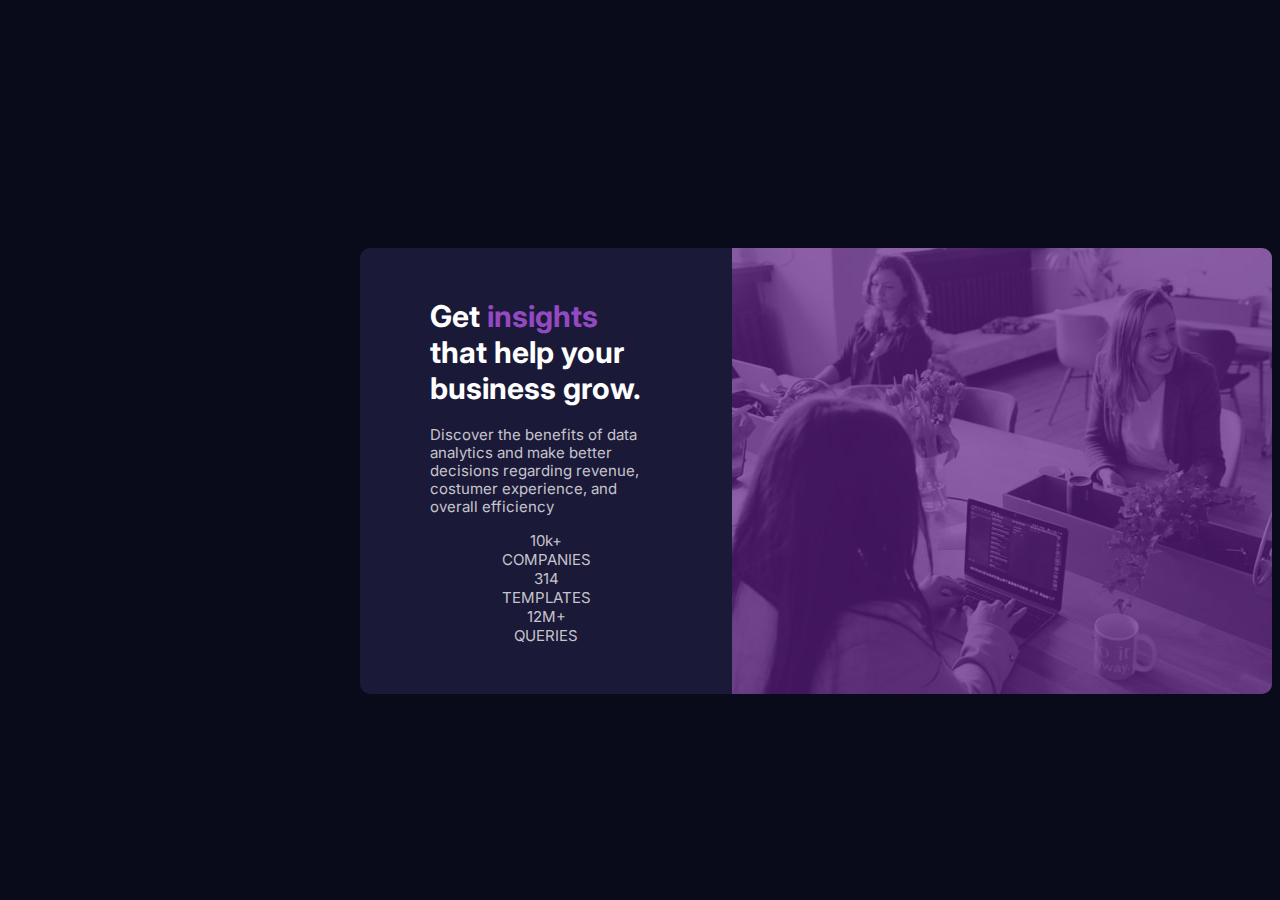
<file: Preview Card/index.html>
<!DOCTYPE html>
<html>
    <head>
        <meta charset="UTF-8">
        <title>Preview Card</title>
        <link rel="stylesheet" href="style.css">
        <link rel="icon" href="favicon-32x32.png">
        <link href="https://fonts.googleapis.com/css2?family=Lexend+Deca&display=swap" rel="stylesheet">
        <link href="https://fonts.googleapis.com/css2?family=Inter:wght@400;700&display=swap" rel="stylesheet">
        <link rel="stylesheet" href="https://stackpath.bootstrapcdn.com/bootstrap/4.1.3/css/bootstrap.min.css" integrity="sha384-MCw98/SFnGE8fJT3GXwEOngsV7Zt27NXFoaoApmYm81iuXoPkFOJwJ8ERdknLPMO" crossorigin="anonymous">
        
    </head>

    <body>
        <div class="container">
            <div class="main-content">
                <h1 class="main-heading">Get <span class="purple-header">insights</span> that help your business grow.</h1>
                <p>Discover the benefits of data analytics and make better decisions regarding revenue, costumer experience, and overall efficiency</p>
            </div>
                <div class="flex-container-main">
                    <div class="flex-container">
                        <div style="order: 1;">10k+</div>
                        <div>COMPANIES</div>
                    </div>
                    <div class="flex-container2">
                        <div style="order: 2;">314</div>
                        <div>TEMPLATES</div>
                    <div class="flex-container3">
                        <div style="order: 3;">12M+</div>
                        <div>QUERIES</div>
                        </div>
                    </div>
                </div>
        </div>
        <div class="working-img-class">
            <img class="working-img" src="image-header-desktop.jpg" alt="working-img">
        </div>
    </body>
</html>
</file>
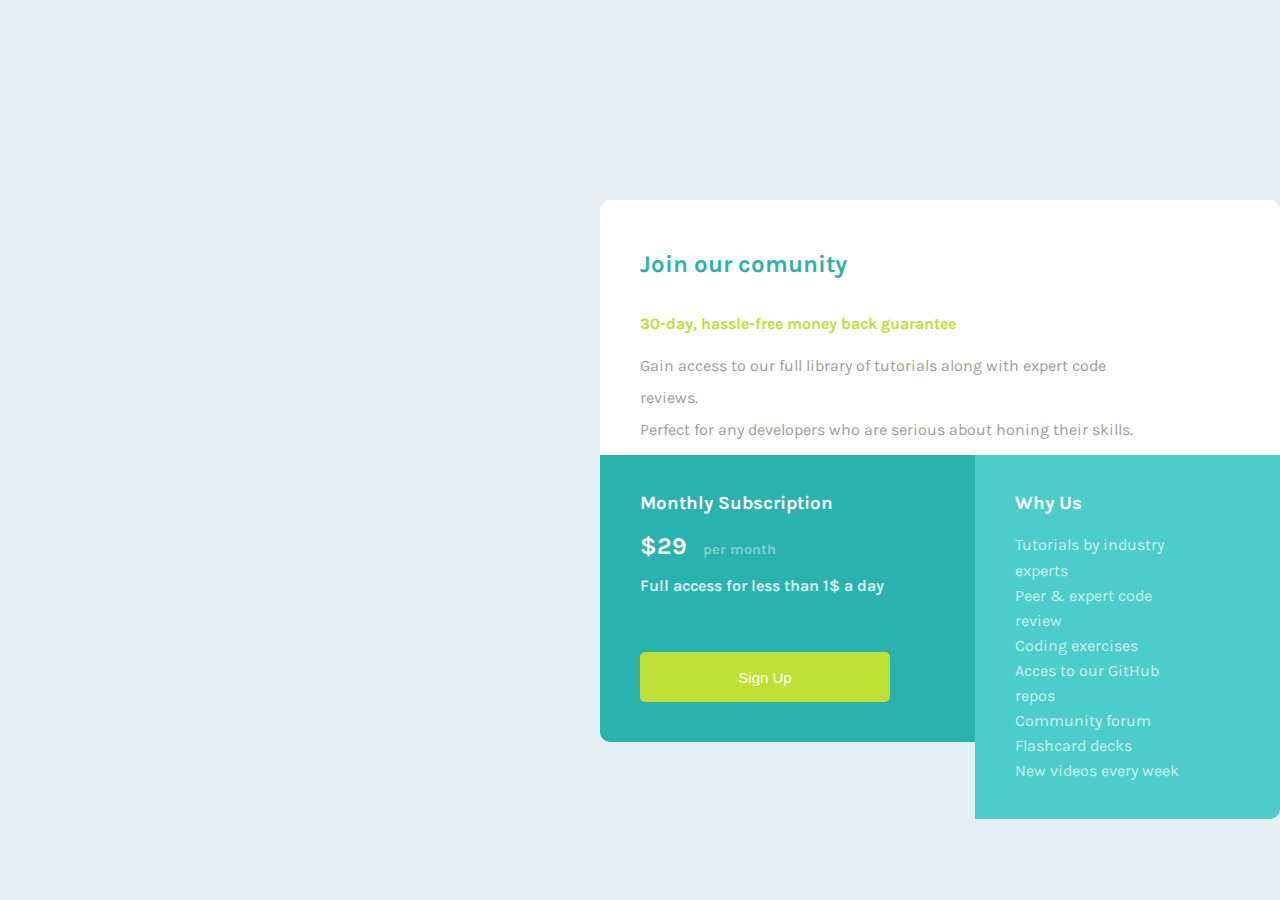
<file: Single price grid component/index.html>
<!DOCTYPE html>
<html lang="en">
<head>
    <meta charset="UTF-8">
    <meta http-equiv="X-UA-Compatible" content="IE=edge">
    <meta name="viewport" content="width=device-width, initial-scale=1.0">
    <link rel="stylesheet" href="style.css">
    <link href="https://fonts.googleapis.com/css2?family=Karla:wght@400;700&display=swap" rel="stylesheet">
    <title>Single Price Grid</title>
</head>
<body>
    <div id="container">
        <div class="title">
            <div class="first-container">
                <h2>Join our comunity</h2>
                <h4>30-day, hassle-free money back guarantee</h4>
                <div class="p-first-container">
                <p>Gain access to our full library of tutorials along with expert code reviews.</p>
                <p>Perfect for any developers who are serious about honing their skills.</p>
                </div>
            </div>
        </div>
        <div class="main-container-left">
            <div class="container-left">
                <h3>Monthly Subscription</h3>
                <h2>$29 <span class="p-container-left">per month</span></h2>                
                <h4>Full access for less than 1$ a day</h4>
                <input class="sign-up" type="button" name="sign-up" value="Sign Up">
            </div>
        </div>
        <div class="main-container-right">
            <div class="container-right">
                <h3>Why Us</h3>
                <div class="container-left-p">
                    <p>Tutorials by industry experts</p>
                    <p>Peer & expert code review</p>
                    <p>Coding exercises</p>
                    <p>Acces to our GitHub repos</p>
                    <p>Community forum</p>
                    <p>Flashcard decks</p>
                    <p>New videos every week</p>
                </div>
            </div>
        </div>
    </div>
</body>
</html>
</file>
<file: Preview Card/style.css>
body{
    padding-top: 15rem;
    padding-left: 22rem;
    display: flex;
    font-size: 15px;
    background-color:hsl(233, 47%, 7%);
    color:hsla(0, 0%, 100%, 0.75) ;
    text-align: center;
    font-family: "Inter" , "Lexend Deca" ;
    font-weight:400, 700;
    font-weight: 400;
}

.main-heading{
    color:hsl(0, 0%, 100%) ;
    font-size: 30px;
}

.stats-content{
    font-size: 10px;
}

.stats-numbers{
    font-size: 25px;
}

.container{
    background-color: hsl(244, 38%, 16%);
    height: 27.9rem;
    width: 33.75rem;
    border-radius: 10px 0 0 10px;
}

.working-img-class{
    background-color: hsl(277, 65%, 32%);
    height: 27.9rem;
    width: 33.75rem;
    border-radius: 0 10px 10px 0;

}

.working-img{
    opacity: 30%;
    border-radius: 0 10px 10px 0;
}

.purple-header{
    color: hsl(277, 49%, 52%);
}

.main-content{
    width: 60%;
    margin: auto;
    margin-top: 50px;
    margin-left: 70px;
    text-align: left;
    line-height: 1.2;
}
</file>
<file: Single price grid component/style.css>
*{
    margin: 0;
    padding: 0;
}

body{
    background-color: hsl(204, 43%, 93%);
    font-family:'Karla', sans-serif;
    font-size: 16px;
    font-weight: 400, 700;
}

#container{
    box-shadow: 0 4px 8px 0 rgba(0, 0, 0, 0.2), 0 6px 20px 0 rgba(0, 0, 0, 0.19);
}

.title{
    border-radius: 10px 10px 0 0px;
    background-color: #FFFFFF;
    display: flex;
    position: absolute;
    text-align: left;
    padding: 0px;
    margin-top: 200px;
    margin-left: 600px;
    line-height: 2;
}

.first-container{
    margin-right: 50px;
}

.first-container>h2{
    position: relative;
    padding: 40px 0 20px 40px;
    color: hsl(179, 62%, 43%);
}

.p-first-container{
    position: relative;
    padding: 0 90px 40px 40px;
    color:#9D9D9D ;
}

.first-container>h4{
    position: relative;
    padding-left: 40px;
    padding-bottom: 10px;
    color: hsl(71, 73%, 54%);
}

.main-container-left{
    background-color:hsl(179, 62%, 43%);
    display: flex;
    position: absolute;
    margin-top: 455px;
    margin-left: 600px;
    padding-bottom: 0px;
    line-height: 2;
    border-radius: 0px 0 0 10px;
}

.container-left{
    margin-right: 85px;
}

.container-left>h3{
    margin-top: 30px;
    color: #FFFFFF;
    margin-left: 40px;
}

.container-left>h2{
    color: #FFFFFF;
    margin-left: 40px;
}

.p-container-left{
    font-size: 60%;
    margin-left: 10px;
    opacity: 40%;
    
}

.container-left>h4{
    color: #FFFFFF;
    opacity: 80%;
    margin-left: 40px;
    margin-bottom: 50px;
}

.sign-up{
    border-radius: 5px;
    background-color: hsl(71, 73%, 54%);
    border-style: none;
    text-align: center;
    color: #FFFFFF;
    height: 50px;
    width: 250px;
    margin-bottom: 40px;
    margin-left: 40px;
    font-size: 15px;
}

.main-container-right{
    background-color: hsl(179, 56%, 55%);
    display: flex;
    position: absolute;
    margin-top: 455px;
    margin-left: 975px;
    border-radius: 0 0 10px 0;
}

.container-right{
    margin-right: 85px;
}

.container-right>h3{
    color: #FFFFFF;
    margin-top: 30px;
    margin-left: 40px;
    line-height: 2;
}

.container-left-p{
    margin-left: 40px;
    color: #FFFFFF;
    opacity: 70%;
    margin-top: 10px;
    line-height: 1.57;
    margin-bottom: 35px;
}
</file>
